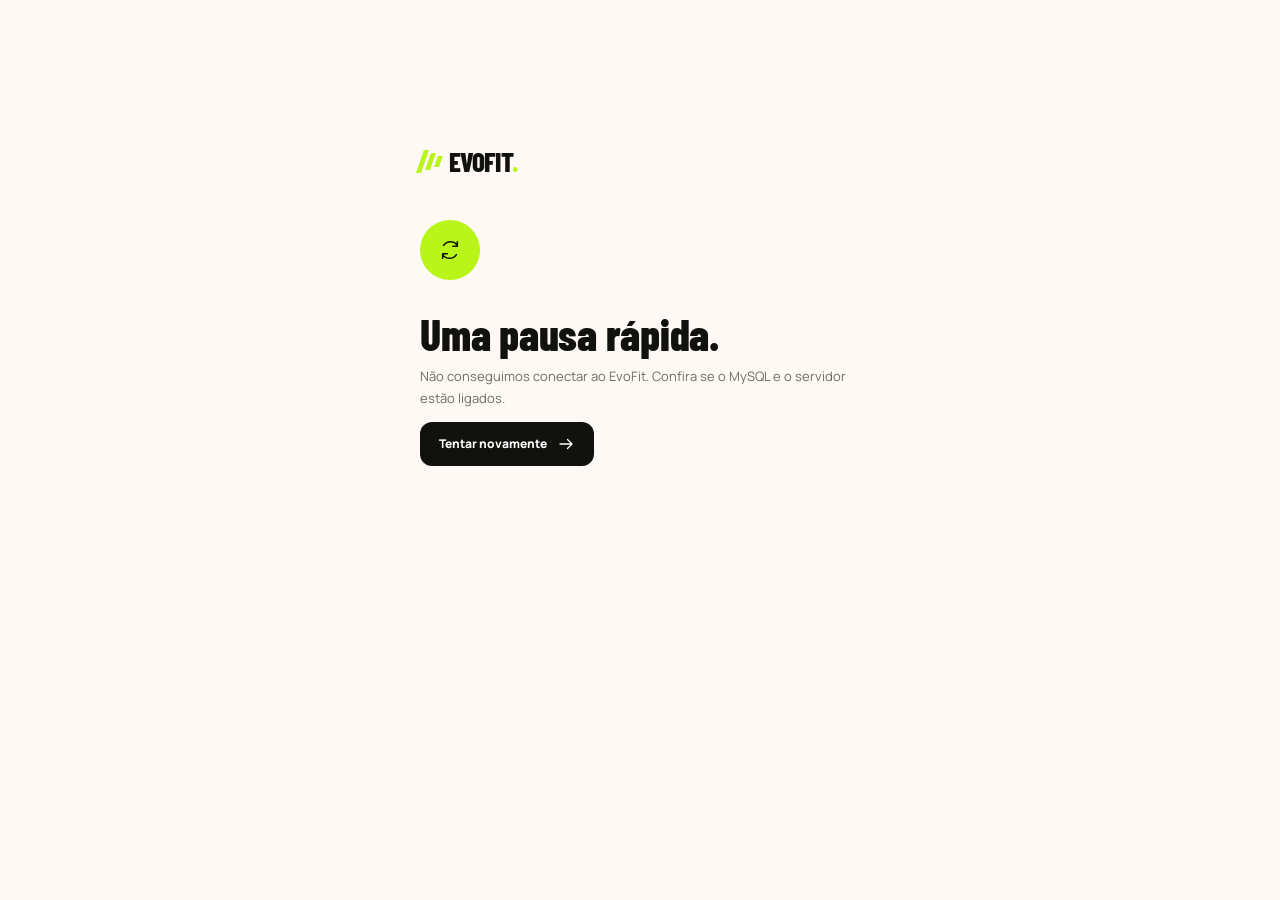
<file: static/index.html>
<!doctype html>
<html lang="pt-BR"><head><meta charset="utf-8"><meta name="viewport" content="width=device-width,initial-scale=1"><meta name="theme-color" content="#11120E"><meta name="description" content="Seu treino. Seu time. Sua evolução. Treine com acompanhamento e coloque seu foco em movimento no EvoFit."><title>EvoFit · Seu foco em movimento</title><link rel="preload" href="fonts/barlow-condensed-extrabold.ttf" as="font" type="font/ttf" crossorigin><link rel="preload" href="fonts/manrope-variable.ttf" as="font" type="font/ttf" crossorigin><link rel="stylesheet" href="style.css"><link rel="stylesheet" href="workouts.css"></head><body><div id="app"></div><div id="toast" role="status" aria-live="polite"></div><script src="workouts.js"></script><script src="app.js"></script></body></html>
</file>
<file: static/style.css>
@font-face{font-family:Manrope;src:url('fonts/manrope-variable.ttf') format('truetype');font-weight:200 800;font-display:swap}@font-face{font-family:'Barlow Condensed';src:url('fonts/barlow-condensed-bold.ttf') format('truetype');font-weight:700;font-display:swap}@font-face{font-family:'Barlow Condensed';src:url('fonts/barlow-condensed-extrabold.ttf') format('truetype');font-weight:800;font-display:swap}
:root{--lime:#BAF51A;--lime-soft:#D4ED93;--ink:#11120E;--paper:#FEF9F5;--surface:#fff;--muted:#777b70;--line:#e5e6df;--radius:20px;--display:'Barlow Condensed','Arial Narrow',sans-serif;color:var(--ink);background:var(--paper);font:14px/1.5 Manrope,system-ui,sans-serif;font-synthesis:none;scroll-behavior:smooth}*{box-sizing:border-box}body{margin:0}button,input,select,textarea{font:inherit}button{border:0;background:var(--ink);color:#fff;min-height:44px;padding:12px 19px;border-radius:12px;font-size:12px;font-weight:800;display:inline-flex;align-items:center;justify-content:center;gap:10px;cursor:pointer;transition:background .2s,transform .2s,box-shadow .2s,color .2s}button:hover{transform:translateY(-2px);box-shadow:0 5px 15px #151b1014}button:active{transform:scale(.97)}button:disabled{opacity:.45;cursor:not-allowed;transform:none;box-shadow:none}button:focus-visible,summary:focus-visible,a:focus-visible{outline:3px solid #78a516;outline-offset:4px}button .icon{width:18px;height:18px}.icon{width:22px;height:22px;flex-shrink:0;vertical-align:middle}h1,h2,h3,p{margin-top:0}h1,h2{font-family:var(--display);font-weight:800}h1{font-size:44px;line-height:1;letter-spacing:-.25px;margin:8px 0 9px}h2{font-size:25px;line-height:1.05;letter-spacing:-.2px;margin-bottom:18px}h3{font-size:15px;line-height:1.4;margin-bottom:12px}p{line-height:1.7}small,.muted{color:var(--muted)}.muted{font-size:12px;margin-bottom:0}.eyebrow,.section-code{font-size:9px;letter-spacing:1.7px;font-weight:800;display:block;color:#777e6a}.section-code{letter-spacing:2px}.hint{font-size:11px;color:var(--muted);line-height:1.7;margin:14px 0 0}.outline{background:transparent;color:var(--ink);border:1px solid #d6d8cc}.outline:hover{background:#f0f1e8}.secondary{background:#eff2e5;color:var(--ink)}.lime-button{background:var(--lime);color:var(--ink)}.lime-button:hover{background:#c9ff30}.text-button{background:transparent;color:var(--ink);padding:8px 0;min-height:36px;font-size:11px;box-shadow:none!important}.text-button:hover{color:#5d780c;transform:translateX(2px)}.icon-button{background:#fff;color:var(--ink);border:1px solid var(--line);padding:10px;min-width:42px;min-height:42px}.circle-button{border-radius:50%;padding:12px;background:var(--lime);color:var(--ink);height:42px;width:42px}.row,.section-heading{display:flex;align-items:center;justify-content:space-between;gap:16px}.section-heading{margin-bottom:22px}.section-heading h2{margin:5px 0 0}.section-heading>.icon{color:#70786a}.actions{display:flex;gap:10px;flex-wrap:wrap}.card{padding:24px;border:1px solid var(--line);background:#fff;border-radius:var(--radius)}.tag,.status-pill,.you-pill{font-size:9px;font-weight:800;letter-spacing:.2px;background:#eef3df;border-radius:20px;color:#3f5120;padding:7px 10px;display:inline-flex;align-items:center;white-space:nowrap}.status-pill{background:#f0f3e6}.you-pill{background:var(--lime);color:#222d0b;font-size:8px;padding:4px 7px}.empty{background:#f4f5ef;padding:30px 22px;text-align:center;border:1px dashed #d6dacb;border-radius:14px;color:#737a66;font-size:12px;line-height:1.8}.empty>.icon{width:34px;height:34px;color:#718642;margin-bottom:12px}.empty p{margin:0}.error{color:#b32928;font-size:12px;min-height:16px}.brand{display:inline-flex;align-items:center;gap:8px;color:var(--ink)}.brand-mark{display:flex;gap:3px;transform:skew(-19deg);height:23px;align-items:stretch}.brand-mark i{display:block;background:var(--lime);width:5px}.brand-mark i:nth-child(2){height:17px;align-self:center}.brand-mark i:nth-child(3){height:11px;align-self:center}.brand-word{font-family:var(--display);font-size:27px;font-weight:800;letter-spacing:-.9px;line-height:1}.brand-word>span{color:var(--lime)}label{display:flex;flex-direction:column;gap:8px;margin-bottom:18px;font-size:11px;font-weight:800;color:#3f4435}input,select,textarea{width:100%;min-width:0;min-height:46px;border:1px solid #dfe2d5;border-radius:10px;background:#fcfcf8;padding:12px 14px;color:var(--ink);font-size:12px;transition:border .2s,box-shadow .2s}input:focus,select:focus,textarea:focus{outline:0;border-color:#829d3c;box-shadow:0 0 0 3px #baf51a26;background:white}input::placeholder,textarea::placeholder{color:#9b9e94;font-weight:400}textarea{resize:vertical;min-height:90px}.formgrid{display:grid;grid-template-columns:repeat(2,minmax(0,1fr));gap:0 18px}.boot{min-height:100dvh;display:flex;gap:25px;align-items:center;justify-content:center;flex-direction:column;background:var(--ink);color:white}.boot .brand{color:white}.boot p{font-size:12px;color:#9da491}.loader{width:28px;height:28px;border:2px solid #383e2a;border-top-color:var(--lime);border-radius:50%;animation:spin .7s linear infinite}.service-error{max-width:520px;margin:12vh auto;padding:40px}.service-error .brand{display:flex;margin-bottom:45px}.error-symbol{display:inline-flex;width:60px;height:60px;align-items:center;justify-content:center;background:var(--lime);border-radius:50%;margin-bottom:24px}.service-error p{color:var(--muted);font-size:13px}
/* Entrada */
.auth{min-height:100dvh;display:grid;grid-template-columns:1.08fr 1fr;background:#fff}.auth-story{position:relative;overflow:hidden;background:#10110f;min-height:850px;color:white;padding:46px;display:flex;flex-direction:column;justify-content:space-between}.auth-photo{position:absolute;inset:0;width:100%;height:100%;object-fit:cover;object-position:68% 50%;opacity:.82;animation:photo-breathe 18s ease-in-out infinite alternate}.auth-shade{position:absolute;inset:0;background:linear-gradient(180deg,#090c0860 0%,#0c100810 30%,#050804dc 90%)}.auth-brand{position:relative;color:white;z-index:1;gap:12px}.auth-brand .brand-word{font-size:35px}.auth-manifesto{position:relative;z-index:1;padding:180px 0 100px}.auth-manifesto .eyebrow{color:var(--lime);font-size:10px;letter-spacing:2.2px;margin-bottom:22px}.auth-manifesto h1{font-size:clamp(48px,5.8vw,94px);line-height:.96;letter-spacing:-.6px;margin-bottom:28px}.auth-manifesto em{color:var(--lime);font-style:italic}.auth-manifesto p{color:#c9cdbf;font-size:12px;line-height:1.8}.auth-stamp{margin-top:35px;font-size:10px;letter-spacing:1px;border-left:3px solid var(--lime);padding-left:12px}.auth-stamp span{color:var(--lime)}.auth-ticker{position:absolute;bottom:0;left:0;width:100%;background:var(--lime);padding:16px 0;color:var(--ink);overflow:hidden;white-space:nowrap;transform:rotate(-2deg) scale(1.03);transform-origin:left center}.auth-ticker span{display:block;width:max-content;font-family:var(--display);font-size:22px;font-weight:800;letter-spacing:1.5px;animation:ticker 22s linear infinite}.authbox{padding:65px 65px 25px;display:flex;flex-direction:column;justify-content:center;gap:40px;min-width:0}.auth-form-wrap{max-width:390px;margin:auto;width:100%}.auth-form-wrap h2{font-size:58px;line-height:.98;letter-spacing:-.3px;margin:18px 0}.auth-form-wrap>.muted{margin-bottom:30px;font-size:12px}.authbox label{font-size:11px;gap:9px;margin-bottom:18px}.authbox input,.authbox select{min-height:49px;background:#f8f9f3;border-radius:9px}.auth-submit{background:var(--lime);color:var(--ink);width:100%;justify-content:space-between;border-radius:10px;padding:16px 18px;font-size:13px}.auth-submit>.icon{width:23px;height:23px}.auth-toggle{width:100%;background:transparent;color:#6b715f;box-shadow:none!important;font-size:11px;padding:18px 0}.auth-toggle:hover{color:var(--ink)}.demo{border-top:1px solid var(--line);padding-top:20px;margin-top:12px;font-size:11px;color:#747b66}.demo summary{cursor:pointer;list-style:none;display:flex;justify-content:space-between;align-items:center;gap:15px;font-weight:700}.demo summary::-webkit-details-marker{display:none}.demo summary>.icon{width:16px;height:16px}.demo[open] summary>.icon{transform:rotate(45deg)}.demo p{line-height:2;margin:17px 0 6px}.demo p strong{display:inline-block;min-width:65px;color:#343d24}.demo div>span{font-size:10px}.auth-bottom{display:flex;justify-content:space-between;gap:10px;color:#929887;font-size:8px;font-weight:800;letter-spacing:.7px;max-width:390px;width:100%;margin:30px auto 0}.auth-mobile-brand{display:none}
/* Estrutura do clube */
.shell{display:grid;grid-template-columns:116px minmax(0,1fr);min-height:100dvh}.sidebar{background:var(--ink);color:#d3d8ca;padding:35px 16px 24px;display:flex;flex-direction:column;position:sticky;top:0;height:100dvh;z-index:5;min-width:0}.brand-button{background:transparent;padding:0;color:#fff;gap:5px;justify-content:center;min-height:35px;box-shadow:none!important}.brand-button .brand-word{font-size:24px}.brand-button .brand-mark{height:19px;gap:2px}.brand-button .brand-mark i{width:4px}.sidebar-kicker{font-size:6px;text-align:center;letter-spacing:2.4px;color:#828c6d;font-weight:800;margin-top:9px}.sidebar nav{display:flex;flex-direction:column;gap:12px;margin-top:55px}.nav-item{background:transparent;color:#8c9380;flex-direction:column;gap:8px;padding:14px 4px;font-size:9px;border-radius:15px;position:relative;box-shadow:none!important;min-height:70px}.nav-item>.icon{width:24px;height:24px}.nav-item.active{color:#192009;background:var(--lime)}.nav-item:not(.active):hover{background:#22281a;color:white}.nav-active-dot{position:absolute;width:3px;height:3px;background:#253309;border-radius:50%;bottom:6px}.sidebar-bottom{margin-top:auto;padding-top:35px}.club-emblem{font-family:var(--display);font-size:44px;font-weight:800;font-style:italic;text-align:center;color:#29311e;line-height:1}.club-emblem span{display:block;font:6px Manrope,sans-serif;letter-spacing:2px;margin-top:9px;color:#627048}.logout{width:100%;padding-top:28px;min-height:85px;font-size:8px}.logout>.icon{height:19px;width:19px}main{padding:0 34px;min-width:0;width:100%;max-width:1600px;margin:0 auto}.top{display:flex;align-items:center;justify-content:space-between;gap:15px;min-height:96px;border-bottom:1px solid var(--line);margin-bottom:30px}.top-wordmark{font-size:8px;font-weight:800;letter-spacing:1.7px;display:flex;align-items:center;gap:9px}.top-live-dot{height:6px;width:6px;background:#91bd0c;box-shadow:0 0 0 4px #bcdb6530;border-radius:50%}.top-right{display:flex;align-items:center;gap:24px}.top-date{font-size:10px;text-transform:uppercase;color:#7c8171;letter-spacing:.5px}.user-chip{display:flex;align-items:center;gap:10px}.avatar{display:inline-flex;align-items:center;justify-content:center;height:39px;width:39px;flex-shrink:0;background:#e7eccf;color:#394d12;border:1px solid #d9e2b7;border-radius:50%;font-size:11px;font-weight:800}.user-chip strong{font-size:10px;display:block}.user-chip small{font-size:8px;display:block;margin-top:2px;color:#8c9283}.mobile-logout{display:none}.page-heading{display:flex;gap:18px;align-items:center;justify-content:space-between;margin-bottom:27px}.page-heading h1{text-transform:uppercase}.period-control{display:inline-flex;background:#eaece3;padding:4px;gap:3px;flex-shrink:0;border-radius:11px}.period-control button{background:transparent;color:#7b806e;min-height:31px;padding:7px 12px;font-size:9px;border-radius:8px;white-space:nowrap;box-shadow:none!important;transform:none!important}.period-control button.active{background:var(--ink);color:#fff}.athlete-select{margin:0;font-size:8px;letter-spacing:1px;min-width:170px}.athlete-select select{font-size:10px;background:white;min-height:39px;padding:8px 12px;letter-spacing:0}.trainer-context{display:flex;align-items:center;justify-content:space-between;margin:-5px 0 24px}.trainer-context>span{font-size:11px;color:#747b66;display:flex;align-items:center;gap:7px}.trainer-context>.icon{width:16px}.view{animation:enter-view .42s cubic-bezier(.16,1,.3,1) both}.page-footer{display:flex;justify-content:space-between;gap:20px;padding:25px 0 22px;margin-top:10px;border-top:1px solid var(--line);font-size:7px;letter-spacing:1px;font-weight:700;color:#919885}
/* Visão geral */
.dashboard-layout{display:grid;grid-template-columns:minmax(0,1fr) 280px;gap:22px}.dashboard-main,.dashboard-rail{min-width:0}.dashboard-main{display:flex;flex-direction:column;gap:20px}.dashboard-rail{display:flex;flex-direction:column;gap:20px}.focus-hero{height:290px;min-height:290px;position:relative;border-radius:20px;overflow:hidden;background:#11140e;color:white}.focus-hero>img{position:absolute;inset:0;width:100%;height:100%;object-fit:cover;object-position:70% 48%;transition:transform 1s cubic-bezier(.16,1,.3,1)}.focus-hero:hover>img{transform:scale(1.045)}.focus-hero-copy{position:relative;padding:27px 30px;z-index:1;width:max-content;max-width:70%}.hero-chip{font-size:7px;font-weight:800;letter-spacing:1.3px;color:#c4cdb2;display:flex;align-items:center;gap:6px}.hero-chip>.icon{width:13px;height:13px;color:var(--lime)}.focus-hero h2{font-size:75px;line-height:.82;letter-spacing:-.7px;margin:17px 0 13px}.focus-hero h2 em{font-style:italic;color:var(--lime)}.focus-hero p{font-size:9px;color:#c4cabd;margin:0 0 17px}.focus-hero .lime-button{border-radius:8px;font-size:8px;letter-spacing:.6px;padding:10px 13px;min-height:35px}.hero-edition{position:absolute;right:17px;bottom:18px;font-size:6px;letter-spacing:1px;color:#c1cbb4;line-height:1.6}.stats{display:grid;grid-template-columns:repeat(4,minmax(0,1fr));gap:12px}.stat{background:white;border:1px solid var(--line);border-radius:14px;padding:15px;min-width:0;position:relative;overflow:hidden}.stat-lime{background:var(--lime);border-color:var(--lime)}.stat-top{display:flex;justify-content:space-between;align-items:flex-start;gap:6px}.stat-top>span:first-child{font-size:8px;font-weight:700;color:#6b725e;max-width:90px;line-height:1.5}.stat-lime .stat-top>span:first-child{color:#3e5514}.stat-icon{display:flex;align-items:center;justify-content:center;background:#f0f3e6;color:#536833;border-radius:8px;height:26px;width:26px;flex-shrink:0}.stat-icon>.icon{width:15px;height:15px}.stat-lime .stat-icon{background:#ffffff4d;color:#314807}.stat>strong{display:flex;align-items:baseline;gap:6px;font:800 36px/.95 var(--display);letter-spacing:-.4px;margin:16px 0 8px}.stat>strong>small{font:500 8px Manrope,sans-serif;letter-spacing:0;color:#70765f}.stat-note{font-size:6px;font-weight:600;color:#929986;display:block}.stat-lime .stat-note{color:#587222}.dashboard-charts{display:grid;grid-template-columns:minmax(0,1.65fr) minmax(0,1fr);gap:18px}.dashboard-charts .card{padding:20px}.chart-legend{display:flex;align-items:center;gap:6px;font-size:7px;color:#7b8470;white-space:nowrap}.chart-legend i{width:6px;height:6px;background:var(--lime);border:1px solid #8aa925;border-radius:50%}.activity-card .section-heading{gap:10px;align-items:flex-start;margin-bottom:20px}.activity-card h2,.current-workout h2{font-size:23px}.activity-plot svg{width:100%;height:auto;display:block;overflow:visible}.chart-axis{font-family:Manrope,sans-serif;font-size:9px;fill:#8d9382}.chart-bottom{display:flex;justify-content:space-between;gap:8px;font-size:8px;border-top:1px solid #edf0e6;padding-top:14px;margin-top:10px;color:#8c9480}.chart-bottom strong{font-size:8px;color:#57644a}.current-workout{text-align:center}.current-workout .section-heading{text-align:left;margin-bottom:14px}.current-workout .section-heading .icon{width:17px}.progress-ring{width:116px;height:116px;border-radius:50%;margin:14px auto 18px;background:conic-gradient(var(--lime) var(--progress),#edf0e5 0);padding:8px;position:relative}.progress-ring>div{width:100%;height:100%;background:#fff;border-radius:50%;display:flex;justify-content:center;flex-direction:column;gap:2px}.progress-ring strong{font:800 40px/1 var(--display);letter-spacing:-.7px}.progress-ring small{font-size:18px}.progress-ring span{font-size:7px;letter-spacing:.5px;color:#899278}.current-workout h3{font-size:10px;margin:0 0 5px}.current-workout>.muted{font-size:8px}.current-workout button{font-size:8px;min-height:33px;margin-top:15px;padding:8px 13px;background:var(--lime);color:#253109;border-radius:8px}.current-workout button>.icon{width:13px;height:13px}.recent-card{padding:22px}.recent-card .section-heading{margin-bottom:12px}.recent-row{display:flex;align-items:center;gap:11px;padding:15px 0;border-top:1px solid #edf0e6}.recent-icon{width:31px;height:31px;border-radius:10px;display:flex;align-items:center;justify-content:center;background:#eff6dd;color:#5c7926;flex-shrink:0}.recent-icon>.icon{width:15px;height:15px}.recent-row>div{min-width:0;flex:1}.recent-row strong{display:block;font-size:10px;overflow-wrap:anywhere}.recent-row>div>span{font-size:8px;color:#929b83;display:block;margin-top:3px}.recent-row time{font-size:8px;color:#828b75}.recent-row .status-pill{font-size:7px;padding:5px 8px}
/* Equipe e calendário */
.team-card{background:#171a12;color:#fff;border:1px solid #171a12;padding:24px 20px;border-radius:20px;position:relative;overflow:hidden}.team-card:after{content:'';position:absolute;height:160px;width:160px;top:-55px;right:-70px;border:1px solid #baf51a18;border-radius:50%;pointer-events:none}.team-card-label{font-size:7px;letter-spacing:1.4px;font-weight:700;color:#a6b28e;display:flex;gap:7px;align-items:center;margin-bottom:19px}.team-card-label>.icon{height:15px;width:15px;color:var(--lime)}.team-card h2{font-size:29px;line-height:1.02;text-transform:uppercase;letter-spacing:-.25px;margin:0 0 11px;max-width:230px;overflow-wrap:anywhere}.team-card>p{font-size:8px;color:#8b957a;line-height:1.7;margin-bottom:20px}.mini-ranking-row{display:flex;align-items:center;gap:8px;padding:12px 0;border-top:1px solid #333c27;min-width:0}.mini-place{font-family:var(--display);font-weight:700;font-size:15px;color:#768761;width:16px;flex-shrink:0}.rank-avatar{width:30px;height:30px;border-radius:50%;font-size:9px;font-weight:800;background:#e5eccf;color:#405824;display:inline-flex;align-items:center;justify-content:center;flex-shrink:0}.mini-ranking-row .rank-avatar{background:#333f26;color:#c1d59c}.mini-ranking-row>strong{font-size:9px;line-height:1.4;min-width:0;flex:1;overflow-wrap:anywhere}.mini-ranking-row strong>small{display:block;font-size:5px;letter-spacing:1px;margin-top:3px;color:var(--lime)}.rank-score{font:800 24px/1 var(--display);text-align:right;flex-shrink:0;color:var(--lime)}.rank-score small{display:block;font:400 6px/1.5 Manrope,sans-serif;margin-top:3px;color:#7e8a6e}.mini-ranking-row.is-me{position:relative}.mini-ranking-row.is-me .rank-avatar{background:var(--lime);color:#23320d}.team-card-footer{display:flex;justify-content:space-between;align-items:center;margin-top:13px;padding-top:17px;border-top:1px solid #333c27}.team-card-footer>span{font-size:6px;letter-spacing:1.3px;color:#778b60}.team-card-footer .circle-button{width:33px;height:33px;min-height:33px;padding:8px}.team-zero{font-size:10px;color:#a0af8d;padding:20px 0}.attendance-card{padding:22px 18px}.attendance-card .section-heading{margin-bottom:18px}.attendance-card h2{font-size:24px}.attendance-card .icon{height:18px;width:18px}.calendar-title{text-transform:capitalize;font-size:9px;font-weight:800;color:#646f55;margin:5px 0 14px}.calendar-grid{display:grid;grid-template-columns:repeat(7,minmax(0,1fr));gap:7px 3px;align-items:center;justify-items:center}.calendar-weekday{font-size:7px;color:#a0a790;padding-bottom:4px}.calendar-day{height:25px;width:25px;font-size:8px;color:#777f6c;display:flex;align-items:center;justify-content:center;border-radius:50%;font-weight:600}.calendar-day.has-training{background:var(--lime);color:#253708}.calendar-day.today{outline:1px solid #454f32;outline-offset:1px;font-weight:800}.calendar-key{display:flex;gap:7px;align-items:center;font-size:6px;color:#8c987a;margin-top:20px}.calendar-key i{display:block;height:5px;width:5px;background:var(--lime);border:1px solid #98bb3c;border-radius:50%}.club-note{background:var(--lime-soft);padding:22px;border-radius:18px;display:grid;grid-template-columns:34px minmax(0,1fr);gap:13px}.club-note-icon{background:#e7f6bb;border-radius:50%;height:33px;width:33px;display:grid;place-items:center}.club-note-icon>.icon{height:21px;width:21px}.club-note p{font:700 18px/1.2 var(--display);margin:0}.club-note p strong{font-weight:800}.club-note>span:last-child{grid-column:1/-1;font-size:8px;color:#667d32;line-height:1.6}
/* Ranking por equipe */
.ranking-arena{border:1px solid #e0e4d5;border-radius:24px;background:#eff2e6;overflow:hidden;margin-bottom:24px}.ranking-arena-top{padding:30px 34px;display:flex;align-items:flex-start;justify-content:space-between;gap:20px}.ranking-arena-top h2{font-size:48px;text-transform:uppercase;line-height:1;max-width:750px;margin:10px 0 12px}.ranking-arena-top p{font-size:11px;color:#7b8667;margin:0}.ranking-period{background:#e0e6d2}.ranking-arena-body{padding:10px 40px 24px;background-image:linear-gradient(#e2e7d866 1px,transparent 1px),linear-gradient(90deg,#e2e7d866 1px,transparent 1px);background-size:40px 40px}.podium{display:grid;grid-template-columns:repeat(3,minmax(0,1fr));gap:18px;max-width:760px;margin:5px auto 0;align-items:end;min-height:300px}.podium-athlete{min-width:0;text-align:center}.podium-person{display:flex;align-items:center;flex-direction:column;gap:8px;padding-bottom:20px}.podium-avatar{width:64px;height:64px;border-radius:50%;display:grid;place-items:center;background:#d7dec8;color:#485f2b;font-size:20px;letter-spacing:-1px;font-weight:800;border:4px solid #fff;box-shadow:0 4px 14px #26330f0d;position:relative}.podium-rank-1 .podium-avatar{background:var(--lime);border-color:#fff}.podium-avatar i{position:absolute;top:-14px;right:-4px;background:#171f0d;color:var(--lime);width:27px;height:27px;display:grid;place-items:center;border-radius:50%}.podium-avatar i>.icon{width:15px;height:15px}.podium-person>strong{font-size:11px;max-width:200px;overflow-wrap:anywhere}.podium-person>small{font-size:8px;color:#8c9779}.podium-step{height:120px;border-radius:14px 14px 0 0;background:#d7dfc7;display:flex;flex-direction:column;gap:4px;align-items:center;justify-content:center;position:relative;overflow:hidden;box-shadow:inset 0 7px #f4f9e34d}.podium-step:after{content:'';position:absolute;right:-15px;bottom:-40px;border:1px solid #4a5a2814;width:150px;height:150px;border-radius:50%}.podium-step>span{font:800 62px/.9 var(--display);color:#5d7040}.podium-step>.icon{width:20px;height:20px;color:#5d7040}.podium-rank-1 .podium-step{height:160px;background:var(--lime);box-shadow:inset 0 7px #e4ff9e66}.podium-rank-1 .podium-step>span{font-size:82px;color:#294004}.podium-rank-1 .podium-step>.icon{color:#3f590d}.podium-rank-3 .podium-step{height:95px;background:#e0e4d8}.podium-single{grid-template-columns:minmax(0,230px);justify-content:center}.ranking-explainer{display:flex;justify-content:center;gap:20px;flex-wrap:wrap;font-size:9px;color:#8b967c;padding-top:22px}.ranking-explainer>span:first-child{display:flex;gap:6px;align-items:center}.ranking-explainer .icon{width:12px;height:12px}.ranking-first{grid-column:1/-1;max-width:380px;margin:20px auto 45px;text-align:center}.ranking-first>.icon{width:55px;height:55px;color:#718d3e;margin-bottom:25px}.ranking-first h3{font:800 40px/1 var(--display);margin-bottom:12px}.ranking-first p{font-size:11px;color:#7c8969}.ranking-table-card{padding:28px}.ranking-table-header,.ranking-table-row{display:grid;grid-template-columns:80px minmax(0,1fr) 140px;gap:12px;align-items:center;padding:16px 18px}.ranking-table-header{color:#8f9881;font-size:8px;font-weight:800;letter-spacing:1px;border-top:1px solid #edf0e6}.ranking-table-header>span:last-child{text-align:right}.ranking-table-row{border-top:1px solid #edf0e6;min-height:75px}.ranking-table-row.is-me{background:#f2f8df;border-radius:12px;border-top-color:transparent}.ranking-position{font:800 28px/1 var(--display);color:#9fa991}.ranking-person{display:flex;align-items:center;gap:14px;min-width:0}.ranking-person>strong{font-size:12px;overflow-wrap:anywhere}.ranking-person>.rank-avatar{width:38px;height:38px}.ranking-total{text-align:right;font:800 29px/1 var(--display)}.ranking-total small{font:400 9px Manrope,sans-serif;color:#8c977d}.ranking-unlinked{max-width:700px;margin:auto}.ranking-unlinked button{margin-top:20px}
/* Atletas, edição e histórico */
.athletes-layout{display:grid;grid-template-columns:minmax(0,1.45fr) minmax(0,1fr);gap:24px;align-items:start}.athletes-layout form>h2{font-size:34px;margin:10px 0 25px}.athletes-layout form>button{width:100%;background:var(--lime);color:var(--ink)}.athlete-row{display:flex;align-items:center;gap:13px;border-top:1px solid var(--line);padding:20px 0;min-width:0}.athlete-row>.avatar{width:40px;height:40px}.athlete-row>div{flex:1;min-width:0}.athlete-row strong{font-size:12px}.athlete-row p{font-size:10px;color:#7c886c;margin:5px 0}.athlete-row small{font-size:9px;color:#9aa48d;overflow-wrap:anywhere}.athlete-count{font-size:8px;color:#97a283;white-space:nowrap}.athlete-count>strong{display:block;font:800 30px/1 var(--display);color:#516b29}.athlete-row>.icon-button{height:37px;min-height:37px;min-width:37px;padding:8px}.plan-editor{max-width:920px;margin:0 auto 30px}.plan-editor>.section-heading{margin-bottom:30px}.plan-editor h2{font-size:33px}.editor{background:#f5f7ed;border:1px solid #e4e8d8;border-radius:15px;padding:22px;margin:22px 0}.editor>.row{margin-bottom:20px}.editor h3{font-family:var(--display);font-size:22px;font-weight:800;margin:0}.editor h3>span{color:#859c5a;margin-right:7px}.editor .remove-item{font-size:9px;color:#9a7969;min-height:30px}.remove-item .icon{width:13px;height:13px}.editor .formgrid{grid-template-columns:repeat(4,minmax(0,1fr));gap:14px}.editor label{font-size:10px}.plan-editor>.actions>button:not(.outline):not(.secondary){background:var(--lime);color:var(--ink)}.history-summary{display:flex;align-items:center;gap:20px;background:var(--ink);color:#fff;padding:25px 30px;border-radius:20px;margin-bottom:25px}.history-summary>span{background:#28351b;color:var(--lime);width:57px;height:57px;display:grid;place-items:center;border-radius:50%}.history-summary strong{font:800 48px/.9 var(--display);color:var(--lime)}.history-summary p{font-size:10px;color:#a2af90;margin:8px 0 0}.history-list{display:grid;gap:14px}.history-entry{background:#fff;border:1px solid var(--line);border-radius:16px;overflow:hidden}.history-entry summary{display:flex;align-items:center;gap:15px;list-style:none;cursor:pointer;padding:22px}.history-entry summary::-webkit-details-marker{display:none}.history-check{height:38px;width:38px;display:grid;place-items:center;background:#eef6da;border-radius:11px;color:#6b8d2a;flex-shrink:0}.history-check .icon{height:19px;width:19px}.history-entry summary>span:nth-child(2){flex:1;min-width:0}.history-entry summary strong{font-size:13px;display:block;overflow-wrap:anywhere}.history-entry summary small{display:block;font-size:9px;color:#969f87;margin-top:6px}.history-entry summary>.status-pill{font-size:8px}.history-arrow{width:17px;color:#7e8d68;transform:rotate(90deg)}.history-entry[open] .history-arrow{transform:rotate(-90deg)}.history-body{padding:0 25px 22px 75px}.history-body>div{display:flex;align-items:center;gap:15px;border-top:1px solid #edf0e6;padding:13px 0;font-size:11px}.history-body>div>span{flex:1}.history-body>div>strong{font-family:var(--display);font-weight:700;font-size:23px}.history-body strong>small{font-family:Manrope,sans-serif;font-size:10px;font-weight:400;color:#8c9877}.history-body>div>.icon{color:#738a4f;width:14px;height:14px}.history-notes{font-size:11px;line-height:1.7;color:#8b977b;background:#f5f8ed;border-radius:8px;padding:14px;margin:10px 0 0}.load-history{margin-top:25px}.load-history-grid{display:grid;grid-template-columns:repeat(2,minmax(0,1fr));gap:30px}.load-history-grid article{min-width:0;padding-top:16px;border-top:1px solid var(--line)}.load-history-grid h3{font-size:11px;margin:0}.load-history-grid article .row>span{font:800 25px var(--display);color:#708e30}.load-bars{height:135px;display:flex;align-items:flex-end;gap:8px;padding-top:25px;overflow-x:auto;margin-top:10px}.load-bars>div{display:flex;flex-direction:column;justify-content:flex-end;align-items:center;gap:4px;height:100%;flex:1;min-width:26px;font-size:9px;color:#879570}.load-bars>div>i{display:block;width:100%;max-width:38px;min-height:4px;height:var(--bar-height);background:var(--lime);border-radius:5px 5px 0 0;transition:height .4s}.load-bars>div>small{font-size:6px;color:#9aa68c}.load-bars>div>span{font-family:var(--display);font-size:16px;font-weight:700;line-height:1}.load-bars>div>i:last-child{background:#a4cc46}
/* Movimento funcional */
#toast{position:fixed;bottom:26px;right:26px;z-index:40;max-width:min(420px,calc(100vw - 32px));padding:15px 20px;border-radius:13px;background:var(--ink);color:#e8eddd;box-shadow:0 12px 40px #10180b26;display:flex;align-items:center;gap:12px;font-size:11px;line-height:1.6;opacity:0;transform:translateY(18px);pointer-events:none;transition:opacity .2s,transform .3s}#toast.visible{opacity:1;transform:translateY(0)}#toast>.icon{width:20px;height:20px;color:var(--lime)}.celebration{position:fixed;left:50%;bottom:25%;z-index:45;width:1px;height:1px;pointer-events:none}.celebration i{position:absolute;width:8px;height:14px;background:var(--lime);animation:confetti 1.2s cubic-bezier(.16,1,.3,1) var(--delay) both}.celebration i:nth-child(3n){background:#284a0a;width:6px}.celebration i:nth-child(2n){background:var(--lime-soft);border-radius:50%}@keyframes confetti{0%{opacity:0;transform:translate(0,0) rotate(0)}15%{opacity:1}100%{opacity:0;transform:translate(var(--x),var(--y)) rotate(var(--spin))}}@keyframes enter-view{from{opacity:0;transform:translateY(12px)}to{opacity:1;transform:translateY(0)}}@keyframes spin{to{transform:rotate(360deg)}}@keyframes ticker{to{transform:translateX(-50%)}}@keyframes photo-breathe{to{transform:scale(1.045)}}
@media(min-width:1600px){.dashboard-layout{grid-template-columns:minmax(0,1fr) 300px}.focus-hero{height:320px}.focus-hero-copy{padding:32px}.focus-hero h2{font-size:86px}.stat>strong{font-size:42px}.stat-top>span:first-child{font-size:10px}.stat-note{font-size:8px}.hero-chip{font-size:9px}.focus-hero p{font-size:11px}.focus-hero .lime-button{font-size:10px}.team-card h2{font-size:33px}}
@media(max-width:1200px){main{padding:0 24px}.dashboard-layout{grid-template-columns:minmax(0,1fr) 250px;gap:18px}.dashboard-charts{grid-template-columns:1fr}.current-workout{display:grid;grid-template-columns:116px minmax(0,1fr);gap:8px 20px;text-align:left;align-items:center}.current-workout .section-heading{grid-column:1/-1}.current-workout .progress-ring{grid-column:1;grid-row:2/5;margin:0}.current-workout>h3{grid-row:2;grid-column:2;align-self:end;font-size:13px}.current-workout>.muted{grid-column:2;grid-row:3;font-size:10px}.current-workout>button{grid-column:2;grid-row:4;justify-self:start;align-self:start;margin:0}.stat{padding:12px}.stat-top>span:first-child{font-size:7px}.stat-icon{height:22px;width:22px}.stat-icon>.icon{height:12px;width:12px}.stat>strong{font-size:31px}.stat>strong>small{font-size:7px}.stat-note{font-size:5px}.chart-legend{font-size:8px}.team-card{padding:22px 16px}.team-card h2{font-size:29px}.ranking-arena-top h2{font-size:40px}.editor .formgrid{grid-template-columns:repeat(2,minmax(0,1fr))}}
@media(max-width:1000px){.shell{grid-template-columns:94px minmax(0,1fr)}.sidebar{padding:30px 11px 20px}.brand-button .brand-word{font-size:21px}.brand-button .brand-mark{height:16px;gap:2px}.brand-button .brand-mark i{width:3px}.sidebar-kicker{font-size:5px;letter-spacing:1.8px}.dashboard-layout{grid-template-columns:1fr}.dashboard-rail{display:grid;grid-template-columns:1fr 1fr;align-items:start}.club-note{grid-column:1/-1}.team-card h2{max-width:none}.mini-ranking-row{padding:10px 0}.focus-hero{height:300px}.focus-hero h2{font-size:80px}.stat-top>span:first-child{font-size:9px}.stat-note{font-size:7px}.stat-icon{height:26px;width:26px}.stat>strong{font-size:38px}.dashboard-charts{grid-template-columns:minmax(0,1.4fr) minmax(0,1fr)}.current-workout{display:block;text-align:center}.current-workout .progress-ring{margin:15px auto}.current-workout>h3{font-size:10px}.current-workout>.muted{font-size:8px}.current-workout button{margin-top:14px}.auth-story{padding:32px;min-height:800px}.authbox{padding:45px 35px 25px}.auth-manifesto h1{font-size:65px}.auth-form-wrap h2{font-size:50px}.athletes-layout{grid-template-columns:1fr}.athlete-row>div>p{max-width:400px}.top-wordmark{font-size:7px}.top-right{gap:14px}}
@media(max-width:700px){.auth{grid-template-columns:1fr}.auth-story{display:none}.authbox{padding:28px 25px;min-height:100dvh}.auth-mobile-brand{display:flex;margin-bottom:35px}.auth-form-wrap{max-width:410px}.auth-form-wrap h2{font-size:55px}.auth-bottom{margin-top:30px}.shell{display:block}.sidebar{position:fixed;top:auto;bottom:0;left:0;width:100%;height:76px;padding:8px 12px;flex-direction:row;background:#11150ef7;backdrop-filter:blur(14px);border-radius:18px 18px 0 0}.sidebar>.brand,.sidebar-kicker,.sidebar-bottom{display:none}.sidebar nav{margin:0;flex-direction:row;align-items:center;justify-content:space-around;width:100%;gap:4px}.nav-item{padding:8px 4px;flex:1;min-height:56px;border-radius:11px;gap:5px;font-size:8px;max-width:90px}.nav-item>.icon{width:20px;height:20px}.nav-active-dot{display:none}main{padding:0 18px 88px}.top{min-height:81px;margin-bottom:24px}.top-wordmark{font-size:0;gap:0;letter-spacing:0}.top-wordmark:before{content:'EVOFIT.';font:800 27px/1 var(--display);letter-spacing:-.8px}.top-live-dot{display:none}.top-date{display:none}.top-right{gap:8px}.user-chip{gap:8px}.user-chip .avatar{width:32px;height:32px;font-size:9px}.user-chip strong{font-size:8px;max-width:110px;white-space:nowrap;overflow:hidden;text-overflow:ellipsis}.user-chip small{font-size:6px}.mobile-logout{display:inline-flex;min-width:30px;min-height:30px;width:30px;height:30px;border:0;background:transparent;padding:6px}.mobile-logout>.icon{width:17px;height:17px}.page-heading{margin-bottom:23px;gap:12px;align-items:start;flex-wrap:wrap}.page-heading h1{font-size:38px;margin-top:9px}.page-heading .muted{font-size:10px;max-width:320px}.page-heading>.period-control{margin-top:5px}.section-code{font-size:7px;letter-spacing:1.4px}.period-control button{font-size:8px;min-height:29px;padding:7px 11px}.athlete-select{width:100%;margin-top:7px;min-width:0}.athlete-select select{min-height:42px}.trainer-context{margin-top:-10px;gap:8px}.trainer-context>span{font-size:9px;max-width:180px}.trainer-context>span>.icon{width:15px;height:15px}.focus-hero{height:290px;min-height:290px;border-radius:17px}.focus-hero>img{object-position:66% 50%;opacity:.8}.focus-hero-copy{padding:24px;max-width:80%}.focus-hero h2{font-size:70px;line-height:.85;margin-top:23px}.focus-hero p{font-size:8px;max-width:160px;line-height:1.7}.hero-chip{font-size:6px;letter-spacing:.9px}.hero-edition{font-size:5px;right:12px;bottom:12px}.stats{grid-template-columns:repeat(2,minmax(0,1fr));gap:10px}.stat{padding:16px}.stat-top>span:first-child{font-size:9px;max-width:90px}.stat-icon{width:27px;height:27px}.stat-icon .icon{width:15px;height:15px}.stat>strong{font-size:38px;margin-top:14px}.stat>strong>small{font-size:8px}.stat-note{font-size:6px}.dashboard-main{gap:16px}.dashboard-charts{grid-template-columns:1fr;gap:16px}.dashboard-charts .card{padding:22px}.section-heading{margin-bottom:18px;gap:12px}.section-heading h2{font-size:25px}.eyebrow{font-size:7px;letter-spacing:1.4px}.chart-legend{font-size:7px}.current-workout{display:grid;grid-template-columns:112px minmax(0,1fr);gap:8px 15px;text-align:left}.current-workout .section-heading{grid-column:1/-1}.current-workout .progress-ring{grid-column:1;grid-row:2/5;margin:0}.current-workout>h3{grid-row:2;grid-column:2;font-size:11px}.current-workout>.muted{grid-row:3;grid-column:2;font-size:9px}.current-workout>button{grid-row:4;grid-column:2;margin:0;justify-self:start;font-size:8px}.recent-card{padding:22px 18px}.recent-row{gap:9px}.recent-row strong{font-size:10px}.recent-row time{font-size:7px}.recent-row>.status-pill{display:none}.recent-row>div>span{font-size:7px}.recent-card .text-button{font-size:8px;white-space:nowrap}.recent-card .text-button>.icon{width:12px;height:12px}.dashboard-rail{display:flex;gap:16px}.team-card{padding:24px}.team-card h2{font-size:36px;max-width:260px}.team-card>p{font-size:10px}.team-card-label{font-size:8px}.mini-ranking-row{gap:13px;padding:13px 0}.mini-ranking-row>strong{font-size:11px}.mini-ranking-row .rank-avatar{width:34px;height:34px;font-size:10px}.rank-score{font-size:26px}.team-card-footer>span{font-size:8px}.attendance-card{padding:23px}.calendar-day{height:30px;width:30px;font-size:10px}.calendar-grid{gap:9px}.calendar-weekday{font-size:9px}.calendar-title{font-size:11px}.calendar-key{font-size:8px}.club-note{padding:22px;grid-template-columns:36px minmax(0,1fr)}.club-note p{font-size:22px}.club-note>span:last-child{font-size:10px}.page-footer{font-size:5px;letter-spacing:.7px;gap:8px;padding:22px 0}.ranking-arena{border-radius:18px}.ranking-arena-top{padding:25px 20px;flex-direction:column;gap:18px}.ranking-arena-top h2{font-size:37px;margin-top:12px;overflow-wrap:anywhere}.ranking-arena-top p{font-size:9px}.ranking-arena-body{padding:8px 13px 20px;background-size:30px 30px}.podium{gap:7px;min-height:260px}.podium-avatar{width:46px;height:46px;font-size:14px;border-width:3px}.podium-person{gap:8px;padding-bottom:17px}.podium-avatar i{height:22px;width:22px;right:-1px;top:-12px}.podium-avatar i>.icon{height:12px;width:12px}.podium-person>strong{font-size:9px;line-height:1.4}.podium-person>small{font-size:6px;line-height:1.7}.podium-step{height:95px;border-radius:10px 10px 0 0}.podium-step>span{font-size:49px}.podium-rank-1 .podium-step{height:130px}.podium-rank-1 .podium-step>span{font-size:64px}.podium-rank-3 .podium-step{height:75px}.podium-step>.icon{height:16px;width:16px}.ranking-explainer{font-size:7px;gap:6px;padding-top:20px}.ranking-table-card{padding:20px 13px}.ranking-table-card>.section-heading{align-items:flex-start;padding:0 4px;flex-direction:column;gap:12px}.ranking-table-card h2{font-size:26px}.ranking-table-header,.ranking-table-row{grid-template-columns:38px minmax(0,1fr) 64px;gap:8px;padding:15px 5px}.ranking-table-header{font-size:6px;letter-spacing:.6px}.ranking-position{font-size:24px}.ranking-person{gap:8px;flex-wrap:wrap}.ranking-person>.rank-avatar{width:29px;height:29px;font-size:8px}.ranking-person>strong{font-size:9px;max-width:110px}.ranking-total{font-size:26px}.ranking-total small{font-size:6px;display:block;margin-top:4px}.you-pill{font-size:5px;padding:3px 4px}.ranking-table-card .hint{font-size:9px;padding:0 4px}.athletes-layout{gap:18px}.athletes-layout .card{padding:22px 18px}.athlete-row{gap:10px;flex-wrap:wrap}.athlete-row>.avatar{width:34px;height:34px;font-size:9px}.athlete-row strong{font-size:11px}.athlete-row p{font-size:9px}.athlete-row small{font-size:8px}.athlete-count{font-size:6px}.athlete-count>strong{font-size:26px}.athlete-row>.icon-button{height:30px;min-height:30px;width:30px;min-width:30px}.athlete-row>.icon-button>.icon{height:15px;width:15px}.editor{padding:18px 15px}.editor .formgrid{gap:12px}.plan-editor{padding:22px 18px}.plan-editor h2{font-size:30px}.plan-editor .actions>button{font-size:10px;flex:1}.history-summary{padding:23px;gap:17px}.history-summary strong{font-size:42px}.history-summary>span{width:48px;height:48px}.history-summary p{font-size:9px}.history-entry summary{padding:19px 14px;gap:10px}.history-entry summary strong{font-size:11px}.history-entry summary small{font-size:8px}.history-entry summary>.status-pill{display:none}.history-check{width:31px;height:31px;border-radius:9px}.history-check>.icon{height:16px;width:16px}.history-body{padding:0 17px 20px}.history-body>div{font-size:10px}.load-history{padding:23px 18px}.load-history-grid{grid-template-columns:1fr;gap:24px}.load-bars{height:120px}#toast{bottom:89px;right:16px;left:16px;max-width:none;padding:14px 16px;font-size:10px}.formgrid{gap:0 12px}}
@media(prefers-reduced-motion:reduce){*,*:before,*:after{animation:none!important;transition:none!important;scroll-behavior:auto!important}.view{opacity:1!important;transform:none!important}.auth-photo{transform:none!important}.celebration{display:none}button:hover{transform:none}}
/* Calibração de leitura: números e dados continuam legíveis em telas amplas. */
@media(min-width:701px){.nav-item{font-size:10px}.top-wordmark{font-size:9px}.top-date{font-size:11px}.user-chip strong{font-size:11px}.user-chip small{font-size:9px}.focus-hero{height:310px;min-height:310px}.focus-hero>img{object-position:70% 22%}.hero-chip{font-size:8px}.focus-hero p{font-size:11px}.focus-hero .lime-button{font-size:10px;min-height:39px}.stat-top>span:first-child{font-size:11px;max-width:122px}.stat-icon{width:29px;height:29px}.stat-icon>.icon{width:16px;height:16px}.stat>strong{font-size:41px}.stat>strong>small{font-size:10px}.stat-note{font-size:9px;line-height:1.5}.chart-legend{font-size:9px}.chart-bottom,.chart-bottom strong{font-size:10px}.current-workout h3{font-size:13px}.current-workout>.muted{font-size:10px}.current-workout button{font-size:10px;min-height:38px}.progress-ring span{font-size:9px}.recent-row strong{font-size:12px}.recent-row>div>span{font-size:10px}.recent-row time{font-size:10px}.recent-row .status-pill{font-size:9px}.team-card-label{font-size:9px}.team-card>p{font-size:10px}.mini-ranking-row>strong{font-size:11px}.mini-ranking-row strong>small{font-size:7px}.rank-score small{font-size:8px}.team-card-footer>span{font-size:8px}.calendar-title{font-size:11px}.calendar-weekday{font-size:9px}.calendar-day{font-size:10px}.calendar-key{font-size:8px}.club-note>span:last-child{font-size:10px}.ranking-arena-top p{font-size:12px}.podium-person>strong{font-size:12px}.podium-person>small{font-size:10px}.ranking-explainer{font-size:10px}.ranking-table-header{font-size:9px}.ranking-total small{font-size:11px}.page-footer{font-size:8px}}
@media(max-width:700px){.focus-hero{height:325px;min-height:325px}.focus-hero>img{object-position:66% 38%}.focus-hero-copy{max-width:100%;padding:24px}.focus-hero h2{white-space:nowrap;font-size:65px;line-height:.86;margin-top:23px}.focus-hero p{font-size:9px;max-width:180px}.focus-hero .lime-button{font-size:9px;min-height:39px}.nav-item{font-size:9px}.stat-top>span:first-child{font-size:10px}.stat-note{font-size:8px}.stat>strong>small{font-size:9px}.user-chip strong{font-size:10px}.user-chip small{font-size:8px}.recent-row strong{font-size:11px}.recent-row>div>span{font-size:9px}.recent-row time{font-size:9px}.ranking-person>strong{font-size:10px}.ranking-total small{font-size:8px}.podium-person>small{font-size:8px}.ranking-explainer{font-size:8px}.calendar-key{font-size:9px}}
:root{--muted:#69705f}.stat-note{color:#6e765f}.stat-lime .stat-note{color:#455e14}.chart-axis{fill:#6e775e}.calendar-day{color:#626d53}.calendar-weekday{color:#727d62}.podium-person>small{color:#5e704a}.ranking-explainer{color:#667253}.ranking-position{color:#69765a}.ranking-total small{color:#62714f}
h1,h2,h3{overflow-wrap:anywhere}.focus-hero .lime-button>.icon{transition:transform .2s}.focus-hero .lime-button:hover>.icon{transform:translate(2px,-2px)}
.sr-only{position:absolute;width:1px;height:1px;padding:0;margin:-1px;overflow:hidden;clip:rect(0,0,0,0);white-space:nowrap;border:0}
</file>
<file: static/workouts.css>
/* Workout selector and exercise details. Kept separate from the application shell. */
.workout-toolbar{display:flex;align-items:center;gap:20px;margin:0 0 30px}.workout-toolbar .hint{max-width:460px;margin:0;font-size:12px}
.workout-selector{--workout-ink:var(--ink,#11120e);--workout-lime:var(--lime,#baf51a);color:var(--workout-ink);padding:10px 0 20px}
.workout-selector-heading{text-align:center;max-width:690px;margin:0 auto 20px}.workout-selector-heading .eyebrow{color:#64685c;letter-spacing:2.1px;font-size:10px}.workout-selector-heading h2{font-family:'Barlow Condensed',Impact,'Arial Narrow',sans-serif;font-weight:800;font-size:clamp(42px,5.2vw,70px);line-height:.98;letter-spacing:-.9px;text-transform:uppercase;margin:17px 0 15px}.workout-selector-heading h2 em{font-style:normal;color:#6f9227}.workout-selector-heading p{font-size:13px;line-height:1.7;color:#6f7068;margin:0}
.workout-stage{display:grid;grid-template-columns:minmax(0,.8fr) minmax(0,1fr) minmax(0,.8fr);align-items:end;gap:28px;padding:140px 8px 18px;margin:0 auto;max-width:1120px;touch-action:pan-y;outline:none}.workout-stage:focus-visible{outline:2px solid var(--workout-ink);outline-offset:6px;border-radius:28px}.workout-stage[data-count="1"]{grid-template-columns:minmax(0,.45fr) minmax(280px,430px) minmax(0,.45fr)}
.workout-tile{min-width:0;position:relative;display:block}.workout-card{position:relative;display:flex;flex-direction:column;min-height:350px;background:var(--lime-soft,#d4ed93);border:0;border-radius:27px;padding:153px 25px 24px;box-shadow:none;color:var(--workout-ink);width:100%;height:auto;text-align:left;gap:0;transition:transform .25s ease,background .25s ease,box-shadow .25s ease}.workout-card:hover{transform:translateY(-3px);border:0;filter:none;box-shadow:none}.workout-card.is-featured{min-height:425px;background:var(--workout-lime);padding:165px 30px 27px;box-shadow:0 14px 25px #3243060a}.workout-card.is-featured:hover{box-shadow:0 17px 30px #32430610}.workout-card-index{position:absolute;right:21px;top:21px;width:31px;height:31px;border:1px solid #11120e38;border-radius:50%;font-size:11px;display:grid;place-items:center;font-weight:700;z-index:2}
.workout-product-art{position:absolute;top:-105px;left:6%;width:88%;height:275px;margin:0;pointer-events:none;display:flex;align-items:center;justify-content:center}.workout-product-art img{display:block;width:100%;height:100%;object-fit:contain;mix-blend-mode:multiply;mask-image:radial-gradient(ellipse at center,#000 43%,#000d 57%,transparent 76%);-webkit-mask-image:radial-gradient(ellipse at center,#000 43%,#000d 57%,transparent 76%);filter:drop-shadow(0 14px 5px #11120e12);transition:transform .3s ease}.workout-active .workout-product-art{top:-140px;height:315px;left:0;width:100%}.workout-previous .workout-product-art img{transform:rotate(-8deg)}.workout-next .workout-product-art img{transform:rotate(8deg)}.workout-active .workout-product-art img{transform:scale(1.03)}
.workout-product-copy{position:relative;display:flex;flex-direction:column;flex:1;min-width:0}.workout-category{font-size:9px;font-weight:800;letter-spacing:1.6px;text-transform:uppercase;line-height:1.5;margin-bottom:10px}.workout-card h2{font-family:'Barlow Condensed',Impact,'Arial Narrow',sans-serif;font-size:34px;font-weight:800;line-height:1.01;letter-spacing:-.3px;text-transform:uppercase;text-align:left;margin:0 0 15px;overflow-wrap:anywhere}.workout-card.is-featured h2{font-size:43px;letter-spacing:-.5px}.workout-product-meta{display:flex;flex-wrap:wrap;align-items:center;gap:7px 13px;font-size:11px;color:#344017;font-weight:600}.workout-product-meta>span+span:before{content:'•';margin-right:12px;color:#586b2e}.workout-product-description{font-size:12px;line-height:1.6;margin:15px 0 22px;max-width:280px;color:#344017}.workout-start{width:100%;display:flex;align-items:center;justify-content:space-between;gap:12px;background:var(--workout-ink);color:white;padding:15px 20px;border-radius:100px;border:0;font-size:11px;font-weight:800;letter-spacing:.7px;text-align:left;cursor:pointer;margin-top:auto;line-height:1.4;min-height:49px}.workout-start:hover{background:#303329;filter:none}.workout-start svg,.workout-preview-label svg{width:20px;height:20px;flex-shrink:0}.workout-edit{align-self:center;background:transparent;color:#37451b;text-decoration:underline;text-underline-offset:4px;border:0;font-size:11px;padding:12px 5px 0;min-height:28px;margin:0}.workout-edit:hover{background:transparent;filter:none;color:#11120e}.workout-preview-label{display:flex;align-items:center;justify-content:space-between;gap:10px;margin-top:25px;padding-top:18px;border-top:1px solid #11120e23;font-size:10px;font-weight:800;letter-spacing:.6px;line-height:1.5}.workout-feature-select{position:absolute;inset:0;width:100%;height:100%;border:0;border-radius:27px;background:transparent;cursor:pointer;padding:0}.workout-feature-select:hover{background:#ffffff13;filter:none}.workout-feature-select:focus-visible,.workout-start:focus-visible,.workout-nav:focus-visible,.workout-dot:focus-visible{outline:2px solid #11120e;outline-offset:4px}.workout-previous,.workout-next{opacity:.78;transition:opacity .25s ease}.workout-previous:hover,.workout-next:hover{opacity:1}
.workout-selector-footer{display:grid;grid-template-columns:1fr auto 1fr;align-items:center;gap:20px;max-width:1104px;margin:16px auto 0;padding:23px 0 0;border-top:1px solid #11120e16}.workout-carousel-controls{display:flex;gap:18px;align-items:center}.workout-nav{display:grid;place-items:center;padding:0;width:43px;height:43px;flex-shrink:0;border:1px solid #11120e45;background:transparent;color:#11120e;border-radius:50%;cursor:pointer}.workout-nav svg{width:20px;height:20px}.workout-nav:not(:disabled):hover{background:#11120e;color:white;filter:none}.workout-nav:disabled{opacity:.24;cursor:default;background:transparent;color:#11120e}.workout-position{display:flex;gap:6px;font-size:11px;white-space:nowrap}.workout-position strong{font-size:13px}.workout-position>span{color:#93958a}.workout-dots{display:flex;gap:2px;align-items:center;justify-content:center;flex-wrap:wrap;max-width:210px}.workout-dot{display:grid;place-items:center;width:23px;height:32px;border:0;padding:0;background:transparent;border-radius:8px;cursor:pointer}.workout-dot:hover{background:transparent;filter:none}.workout-dot>span{width:5px;height:5px;background:#cbcdc1;border-radius:10px;transition:width .2s ease,background .2s ease}.workout-dot.is-current>span{width:21px;background:#11120e}.workout-selector-hint{font-size:8px;font-weight:800;letter-spacing:1.5px;text-align:right;color:#77796e}.workout-empty{display:flex;flex-direction:column;align-items:center;max-width:610px;margin:35px auto;padding:38px 25px;text-align:center}.workout-empty-mark{width:84px;height:84px;border-radius:50%;background:var(--lime,#baf51a);color:#11120e;font-size:45px;display:grid;place-items:center;margin-bottom:30px}.workout-empty h2{font-family:'Barlow Condensed',Impact,'Arial Narrow',sans-serif;font-size:40px;text-transform:uppercase;line-height:1.05;margin:16px 0}.workout-empty p{font-size:13px;color:#74776b;line-height:1.8;max-width:470px}.workout-empty button{margin-top:15px}
/* Exercise details retain native disclosure behavior and saved-progress controls. */
.workout-breadcrumb{display:flex;align-items:center;gap:15px;margin:0 0 25px;font-size:11px;flex-wrap:wrap}.workout-back{display:inline-flex;align-items:center;gap:10px;border:0;background:transparent;padding:4px 0;color:#11120e;border-radius:0;font-size:11px;font-weight:700}.workout-back svg{width:18px;height:18px}.workout-back:hover{background:transparent;filter:none;text-decoration:underline;text-underline-offset:4px}.workout-breadcrumb>.muted{color:#929587;border-left:1px solid #d9ddcf;padding-left:15px}
.workout-heading{display:flex;align-items:center;justify-content:space-between;gap:30px;background:var(--lime,#baf51a);color:#11120e;border:0;border-radius:25px;padding:32px 35px;margin:0 0 24px}.workout-heading .eyebrow{font-size:9px;color:#3c4f10;letter-spacing:1.8px}.workout-heading h2{font-family:'Barlow Condensed',Impact,'Arial Narrow',sans-serif;font-size:clamp(32px,4vw,52px);font-weight:800;line-height:1;text-transform:uppercase;letter-spacing:-.5px;margin:12px 0}.workout-heading p{font-size:12px;line-height:1.6;margin:0;color:#475925}.workout-progress{display:flex;flex-direction:column;gap:8px;flex-shrink:0;min-width:155px}.workout-progress>strong{font-family:'Barlow Condensed',Impact,'Arial Narrow',sans-serif;font-size:42px;line-height:1;font-weight:800}.workout-progress strong>span{font-size:23px;color:#43561d}.workout-progress>span{font-size:10px;color:#43561d}.workout-progress progress{width:100%;height:5px;border:0;background:#11120e25;accent-color:#11120e;border-radius:10px;margin-top:3px}.workout-progress progress::-webkit-progress-bar{background:#11120e25;border-radius:10px}.workout-progress progress::-webkit-progress-value{background:#11120e;border-radius:10px}.workout-progress progress::-moz-progress-bar{background:#11120e;border-radius:10px}
.exercise-list{display:grid;gap:13px;margin-bottom:24px}.exercise-accordion{background:#fff;border:1px solid #e1e3d9;border-radius:20px;overflow:hidden}.exercise-accordion.is-complete{border-color:#aec78a}.exercise-accordion summary{display:flex;align-items:center;gap:17px;padding:22px;cursor:pointer;list-style:none}.exercise-accordion summary::-webkit-details-marker{display:none}.exercise-accordion summary:focus-visible{outline:2px solid #11120e;outline-offset:-5px;border-radius:16px}.exercise-accordion summary:hover{background:#fafbf6}.exercise-number{width:39px;height:39px;flex-shrink:0;display:grid;place-items:center;background:#f1f3e9;color:#687057;border-radius:50%;font-size:12px;font-weight:800}.is-complete .exercise-number{background:var(--lime,#baf51a);color:#11120e}.exercise-summary{display:flex;flex-direction:column;gap:6px;flex:1;min-width:0}.exercise-summary strong{font-size:14px;line-height:1.4;overflow-wrap:anywhere}.exercise-summary small{font-size:10px;color:#838776}.exercise-status{font-size:9px;letter-spacing:.2px;background:#f4f5ed;border-radius:100px;padding:7px 12px;color:#687057;white-space:nowrap}.is-complete .exercise-status{background:#eef6de;color:#516a24}.accordion-chevron{display:grid;place-items:center;flex-shrink:0;color:#11120e;transition:transform .2s ease}.accordion-chevron svg{width:19px;height:19px}.exercise-accordion[open] .accordion-chevron{transform:rotate(180deg)}
.exercise-detail-body{display:grid;grid-template-columns:minmax(200px,.85fr) minmax(0,1.15fr);gap:30px;padding:4px 25px 28px}.exercise-figure{display:flex;flex-direction:column;gap:12px;margin:0;min-width:0}.exercise-figure img{display:block;width:100%;aspect-ratio:1.12;object-fit:contain;background:#f3f5ed;border-radius:17px;mix-blend-mode:multiply}.exercise-figure figcaption{font-size:9px;color:#838776;line-height:1.7;text-align:center;padding:0 10px}.exercise-description{padding:10px 0;min-width:0}.exercise-description .eyebrow{font-size:8px;letter-spacing:1.8px;color:#858a77}.exercise-description h3{font-family:'Barlow Condensed',Impact,'Arial Narrow',sans-serif;font-size:31px;line-height:1.1;font-weight:800;text-transform:uppercase;margin:9px 0 20px;color:#11120e}.exercise-metrics{display:grid;grid-template-columns:repeat(3,minmax(0,1fr));background:#f2f5e9;border-radius:13px;padding:17px 5px;gap:3px}.exercise-metrics>div{display:flex;flex-direction:column;gap:8px;text-align:center;border-right:1px solid #dce3cb;min-width:0}.exercise-metrics>div:last-child{border:0}.exercise-metrics span{font-size:9px;color:#777e67}.exercise-metrics strong{font-family:'Barlow Condensed',Impact,'Arial Narrow',sans-serif;font-weight:800;font-size:29px;line-height:1;overflow-wrap:anywhere}.exercise-metrics small{font-family:inherit;font-size:13px}.exercise-instructions{font-size:12px;line-height:1.8;color:#747b66;margin:19px 0;overflow-wrap:anywhere}.exercise-load>label,.exercise-load .load-label{display:block;font-size:10px;font-weight:800;color:#343b27;margin:0 0 10px}.load-stepper{display:flex;gap:7px;width:215px;max-width:100%}.load-stepper button{display:grid;place-items:center;border:1px solid #d8dfca;border-radius:10px;background:#fff;color:#11120e;padding:0;width:44px;min-width:44px;font-size:21px;height:45px}.load-stepper input{text-align:center;border:1px solid #d8dfca;border-radius:10px;font-size:19px;font-weight:700;color:#11120e;min-width:0;width:100%;height:45px;padding:8px;appearance:textfield;-moz-appearance:textfield}.load-stepper input::-webkit-inner-spin-button{appearance:none}.load-stepper input:focus{outline:2px solid #9dbe54;outline-offset:0}.load-stepper input:disabled{background:#f2f6e7;opacity:1;color:#48572e}.load-stepper button:disabled{opacity:.35;cursor:default}.exercise-load .hint{font-size:9px;line-height:1.7;margin-top:10px;color:#8b907e}.trainer-load{font-family:'Barlow Condensed',Impact,'Arial Narrow',sans-serif;font-size:31px;display:block}.exercise-completion{display:flex;gap:10px;flex-wrap:wrap;margin-top:19px}.exercise-completion button{background:#11120e;color:white;font-size:10px;letter-spacing:.2px;font-weight:700;border:0;border-radius:100px;padding:13px 18px;min-height:42px}.exercise-completion button:hover{filter:none;background:#353a2c}.exercise-completion button.outline{background:transparent;color:#4d5b32;border:1px solid #d9e1cb}.exercise-completion button:disabled{background:#e8f2d5;color:#526738;opacity:1;cursor:default}.exercise-description>.tag{display:inline-block;font-size:10px;border-radius:100px;padding:9px 13px;background:#f0f5e5;color:#5a7040}
.workout-finish{background:#fff;border:1px solid #e1e3d9;border-radius:20px;padding:27px;margin-top:24px}.workout-finish .eyebrow{font-size:8px;letter-spacing:1.8px;color:#7b8469}.workout-finish h2{font-family:'Barlow Condensed',Impact,'Arial Narrow',sans-serif;font-size:32px;line-height:1.1;text-transform:uppercase;margin:8px 0 23px}.workout-finish label{font-size:11px;line-height:1.5;display:flex;flex-direction:column;gap:9px;margin-bottom:20px}.workout-finish textarea{border:1px solid #e0e4d7;background:#fafbf6;color:#11120e;border-radius:12px;min-height:88px;padding:13px;font-family:inherit;font-size:12px}.workout-finish .row{display:flex;align-items:center;justify-content:space-between;gap:20px}.workout-finish .row p{font-size:11px;line-height:1.7;color:#858b77;margin:0}.workout-finish-button{flex-shrink:0;background:var(--lime,#baf51a);color:#11120e;border:0;border-radius:100px;padding:15px 23px;font-size:11px;font-weight:800;min-height:45px}.workout-finish-button:disabled{background:#f0f2e8;color:#9fa68d;opacity:1;cursor:default}.workout-finish>.hint{font-size:9px;color:#8c937d;line-height:1.7;margin:17px 0 0}
@media(max-width:1150px){.workout-stage{gap:20px;padding-left:0;padding-right:0}.workout-card{padding-left:20px;padding-right:20px}.workout-card.is-featured{padding-left:25px;padding-right:25px}.workout-card h2{font-size:28px}.workout-card.is-featured h2{font-size:36px}.workout-product-meta{font-size:10px;gap:6px}.workout-product-meta>span+span:before{margin-right:6px}.workout-selector-hint{font-size:7px;letter-spacing:1px}.workout-dots{max-width:150px}}
@media(max-width:900px){.workout-stage{grid-template-columns:minmax(0,.65fr) minmax(250px,1fr) minmax(0,.65fr);gap:15px}.workout-card{min-height:320px;padding:135px 16px 21px;border-radius:23px}.workout-card.is-featured{min-height:405px;padding-top:155px}.workout-product-art{height:235px;top:-80px}.workout-active .workout-product-art{height:295px;top:-130px}.workout-card-index{width:24px;height:24px;right:16px;top:16px;font-size:9px}.workout-category{font-size:8px;letter-spacing:1px}.workout-card h2{font-size:25px}.workout-card.is-featured h2{font-size:34px}.workout-preview-label{font-size:8px}.workout-product-meta>span+span:before{display:none}.workout-product-meta{flex-direction:column;align-items:flex-start}.workout-active .workout-product-meta{flex-direction:row}.workout-selector-hint{display:none}.workout-selector-footer{grid-template-columns:1fr auto}.exercise-detail-body{gap:23px;padding-left:21px;padding-right:21px}}
@media(max-width:650px){.workout-toolbar{align-items:flex-start;flex-direction:column;gap:10px}.workout-selector{padding-top:5px}.workout-selector-heading{margin-bottom:7px}.workout-selector-heading h2{font-size:44px;line-height:1.01;margin-top:13px}.workout-selector-heading p{font-size:12px;max-width:290px;margin:auto}.workout-stage,.workout-stage[data-count="1"]{grid-template-columns:minmax(0,1fr);max-width:380px;padding:138px 10px 12px;gap:0}.workout-previous,.workout-next,.workout-spacer{display:none}.workout-card.is-featured{min-height:390px;padding:157px 28px 25px;border-radius:27px}.workout-card.is-featured h2{font-size:41px}.workout-active .workout-product-art{height:295px;top:-127px;left:1%;width:98%}.workout-product-description{font-size:12px;margin-top:13px;margin-bottom:21px}.workout-card .workout-product-meta{flex-direction:row;gap:7px 12px;font-size:10px}.workout-product-meta>span+span:before{display:inline;margin-right:10px}.workout-category{font-size:8px;letter-spacing:1.7px}.workout-selector-footer{margin-top:14px;padding-top:20px;gap:12px}.workout-carousel-controls{gap:13px}.workout-nav{width:39px;height:39px}.workout-dots{max-width:120px}.workout-selector-heading .eyebrow{font-size:8px;letter-spacing:1.7px}.workout-breadcrumb{margin-bottom:20px;gap:12px}.workout-heading{align-items:flex-start;flex-direction:column;padding:24px;border-radius:22px;gap:23px}.workout-heading h2{font-size:39px}.workout-progress{width:100%;min-width:0;position:relative;padding-right:0;gap:5px}.workout-progress>strong{font-size:33px}.workout-progress>span{font-size:9px}.workout-progress progress{margin-top:8px}.exercise-accordion{border-radius:17px}.exercise-accordion summary{padding:18px 15px;gap:11px}.exercise-number{width:33px;height:33px;font-size:11px}.exercise-summary strong{font-size:12px}.exercise-summary small{font-size:9px}.exercise-status{padding:6px 8px;font-size:8px}.accordion-chevron svg{width:15px;height:15px}.exercise-detail-body{grid-template-columns:minmax(0,1fr);gap:20px;padding:0 18px 23px}.exercise-figure img{max-height:260px;aspect-ratio:1.3}.exercise-description{padding:0}.exercise-description h3{font-size:30px;margin-bottom:17px}.exercise-completion{flex-direction:column}.exercise-completion button{width:100%}.workout-finish{padding:23px 20px}.workout-finish h2{font-size:29px}.workout-finish .row{flex-direction:column;align-items:stretch;gap:17px}.workout-finish-button{width:100%}.workout-empty{padding-left:10px;padding-right:10px}.workout-empty h2{font-size:35px}}
@media(prefers-reduced-motion:reduce){.workout-selector *,.exercise-accordion *{transition:none!important;animation:none!important}.workout-card:hover{transform:none}}
/* Motion supports selection without moving the carousel on its own. */
.workout-active .workout-card{animation:workout-arrive .42s cubic-bezier(.16,1,.3,1) both}.workout-active .workout-product-art img{animation:workout-art-float 5s ease-in-out infinite alternate}.workout-start svg{transition:transform .2s ease}.workout-start:hover svg{transform:translateX(4px)}.exercise-accordion[open] .exercise-detail-body{animation:exercise-reveal .28s ease-out both}@keyframes workout-arrive{from{opacity:.45;transform:translateY(16px) scale(.98)}to{opacity:1;transform:translateY(0) scale(1)}}@keyframes workout-art-float{from{transform:translateY(0) scale(1.03)}to{transform:translateY(-7px) scale(1.03)}}@keyframes exercise-reveal{from{opacity:.2;transform:translateY(-5px)}to{opacity:1;transform:translateY(0)}}
</file>
